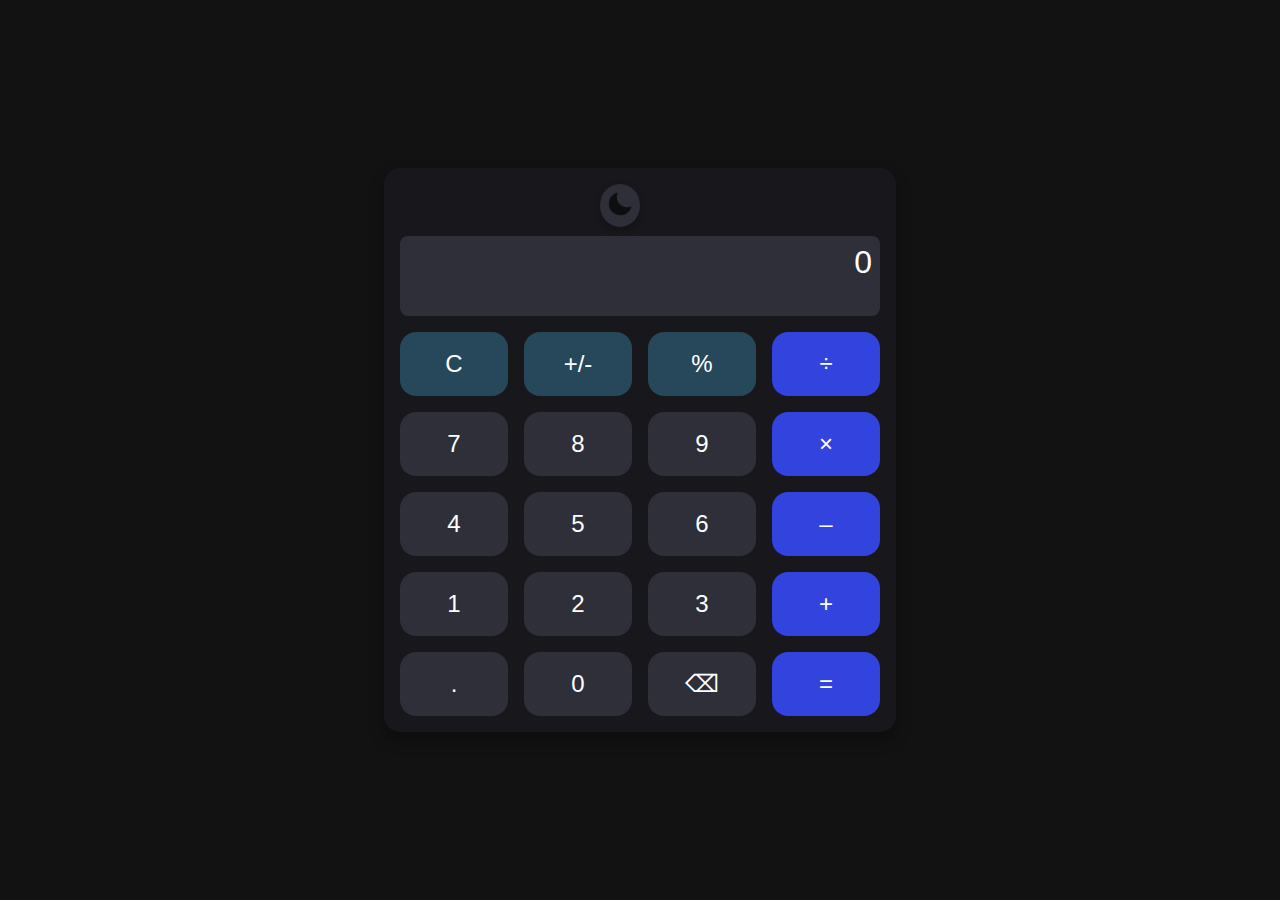
<file: calculator/index.html>
<!DOCTYPE html>
<html lang="en">
<head>
  <meta charset="UTF-8">
  <meta name="viewport" content="width=device-width, initial-scale=1.0">
  <title>Calculator</title>
  <link rel="stylesheet" href="style.css">
</head>
<body>
  <section class="calculator-dark">
    <button class="mode-toggle-button" onclick="toggleMode()">
      <img id="mode-icon" src="dark-mode-icon.png" alt="Toggle Mode">
    </button>
    <div id="result">0</div>
    <main class="calculator-keypad">
      <div class="keypad-row">
        <button class="calculator-button medium-emphasis" onclick="clearResult()">C</button>
        <button class="calculator-button medium-emphasis" onclick="toggleSign()">+/-</button>
        <button class="calculator-button medium-emphasis" onclick="percentage()">%</button>
        <button class="calculator-button high-emphasis" onclick="appendOperator('/')">÷</button>
      </div>
      <div class="keypad-row">
        <button class="calculator-button low-emphasis" onclick="appendNumber('7')">7</button>
        <button class="calculator-button low-emphasis" onclick="appendNumber('8')">8</button>
        <button class="calculator-button low-emphasis" onclick="appendNumber('9')">9</button>
        <button class="calculator-button high-emphasis" onclick="appendOperator('*')">×</button>
      </div>
      <div class="keypad-row">
        <button class="calculator-button low-emphasis" onclick="appendNumber('4')">4</button>
        <button class="calculator-button low-emphasis" onclick="appendNumber('5')">5</button>
        <button class="calculator-button low-emphasis" onclick="appendNumber('6')">6</button>
        <button class="calculator-button high-emphasis" onclick="appendOperator('-')">–</button>
      </div>
      <div class="keypad-row">
        <button class="calculator-button low-emphasis" onclick="appendNumber('1')">1</button>
        <button class="calculator-button low-emphasis" onclick="appendNumber('2')">2</button>
        <button class="calculator-button low-emphasis" onclick="appendNumber('3')">3</button>
        <button class="calculator-button high-emphasis" onclick="appendOperator('+')">+</button>
      </div>
      <div class="keypad-row">
        <button class="calculator-button low-emphasis" onclick="appendDecimal()">.</button>
        <button class="calculator-button low-emphasis" onclick="appendNumber('0')">0</button>
        <button class="calculator-button low-emphasis" onclick="backspace()">⌫</button>
        <button class="calculator-button high-emphasis" onclick="calculate()">=</button>
      </div>
    </main>
  </section>
  <script src="script.js"></script>
</body>
</html>
</file>
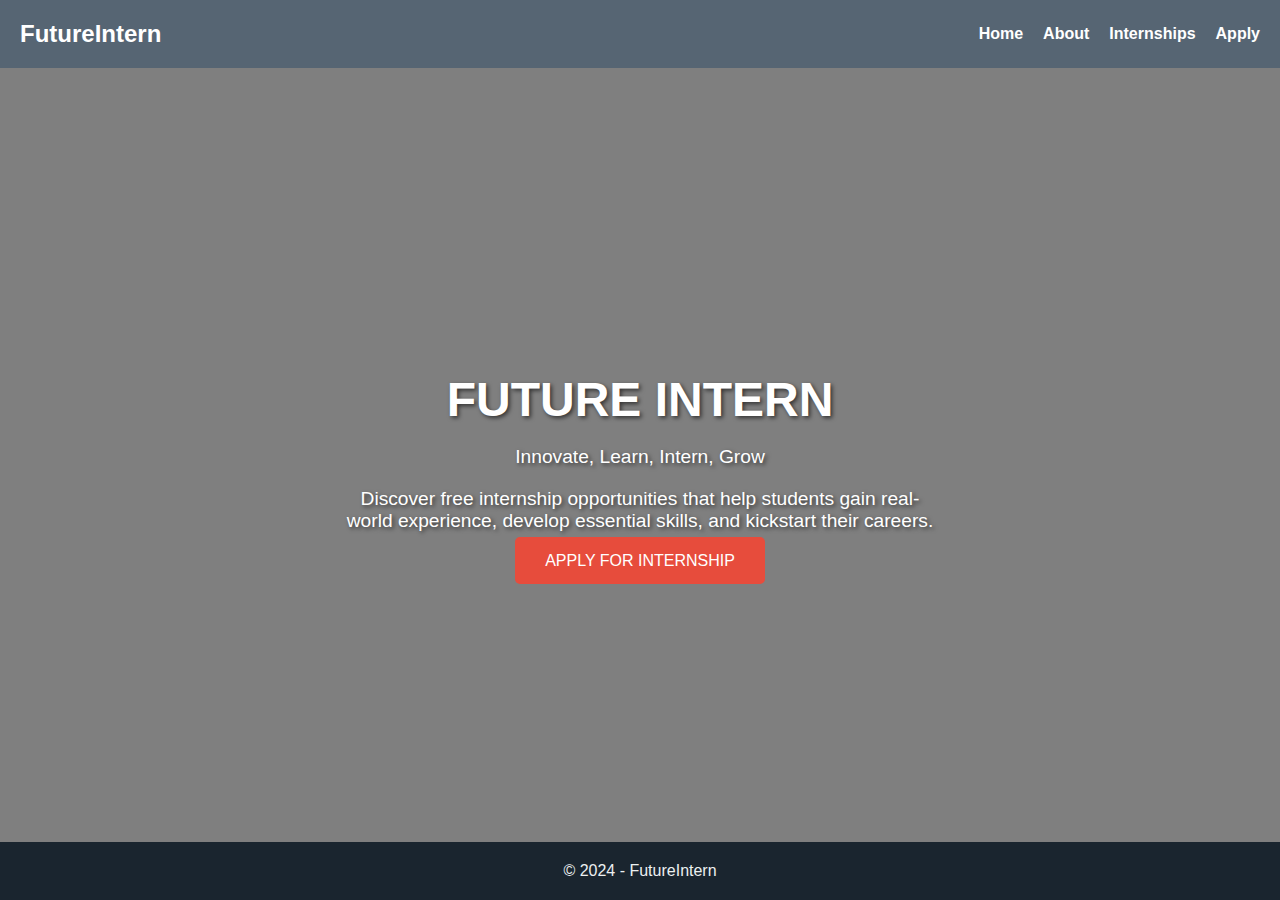
<file: landing-page/index.html>
<!DOCTYPE html>
<html lang="en">
<head>
    <meta charset="UTF-8">
    <meta name="viewport" content="width=device-width, initial-scale=1.0">
    <title>InnovateIntern</title>
    <link rel="stylesheet" href="styles.css">
</head>
<body>
    <header>
        <nav>
            <div class="logo">FutureIntern</div>
            <ul>
                <li><a href="#">Home</a></li>
                <li><a href="#">About</a></li>
                <li><a href="#">Internships</a></li>
                <li><a href="#">Apply</a></li>
            </ul>
        </nav>
    </header>
    <section class="hero">
        <div class="hero-content">
            <h1>FUTURE INTERN</h1>
            <p>Innovate, Learn, Intern, Grow</p>
            <p>Discover free internship opportunities that help students gain real-world experience, develop essential skills, and kickstart their careers.</p>
            <a href="#" class="cta-button">APPLY FOR INTERNSHIP</a>
        </div>
    </section>
    <footer>
        <div class="footer-bottom">
            &copy; 2024 - FutureIntern
        </div>
    </footer>
</body>
</html>
</file>
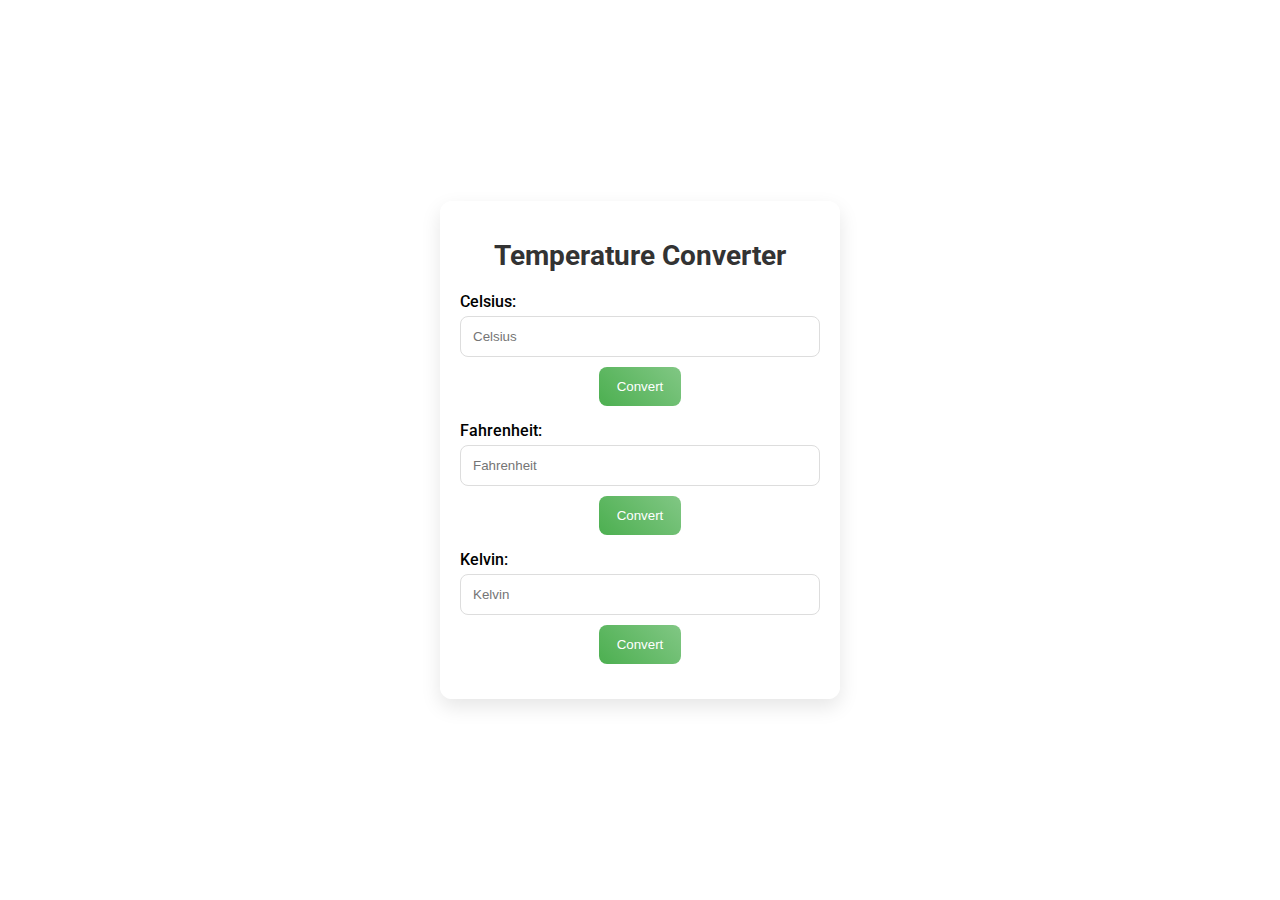
<file: temperature-converter/index.html>
<!DOCTYPE html>
<html lang="en">
  <head>
    <meta charset="UTF-8" />
    <meta name="viewport" content="width=device-width, initial-scale=1.0" />
    <title>Temperature Converter</title>
    <link
      href="https://fonts.googleapis.com/css2?family=Roboto:wght@400;500&display=swap"
      rel="stylesheet"
    />
    <link rel="stylesheet" href="style.css" />
  </head>
  <body>
    <div class="converter">
      <h1>Temperature Converter</h1>
      <div class="input-group">
        <label for="celsius">Celsius:</label>
        <input type="number" id="celsius" placeholder="Celsius" />
        <button onclick="convert('C')">Convert</button>
      </div>
      <div class="input-group">
        <label for="fahrenheit">Fahrenheit:</label>
        <input type="number" id="fahrenheit" placeholder="Fahrenheit" />
        <button onclick="convert('F')">Convert</button>
      </div>
      <div class="input-group">
        <label for="kelvin">Kelvin:</label>
        <input type="number" id="kelvin" placeholder="Kelvin" />
        <button onclick="convert('K')">Convert</button>
      </div>
    </div>
    <script src="script.js"></script>
  </body>
</html>
</file>
<file: calculator/style.css>
body {
    margin: 0;
    padding: 0;
    font-family: 'Work Sans', sans-serif;
    background-color: #121212;
    color: #fff;
    display: flex;
    justify-content: center;
    align-items: center;
    min-height: 100vh;
    user-select: none;
}

#mode-icon {
    width: fit-content;    
    opacity: 0.7;
}

.calculator-dark {
    background: var(--Dark-Background, #17171c);
    display: flex;
    max-width: 100%;
    width: 90vw;
    max-width: 480px;
    padding: 1rem;
    flex-direction: column;
    overflow: hidden;
    white-space: nowrap;
    text-align: center;
    border-radius: 1rem;
    box-shadow: 0 0.5rem 1rem rgba(0, 0, 0, 0.3);
    position: relative;
}

#result {
    font-size: 2rem;
    margin-top: 3.2rem; 
    text-align: right;
    padding: 0.5rem;
    background-color: #2e2f38;
    border-radius: 0.5rem;
    min-height: 4rem;
}

.calculator-keypad {
    display: flex;
    width: 100%;
    flex-direction: column;
    color: var(--Dark-Text, #fff);
    font: 400 2rem/1 Work Sans, sans-serif;
}

.keypad-row {
    display: flex;
    margin-top: 1rem;
    width: 100%;
    align-items: center;
    gap: 1rem;
    justify-content: space-between;
}

.calculator-button {
    border-radius: 1rem;
    width: 100%;
    height: 4rem;
    flex: 1;
    display: flex;
    align-items: center;
    justify-content: center;
    border: none;
    cursor: pointer;
    font-size: 1.5rem;
    transition: opacity 0.2s;
}

.calculator-button:active {
    opacity: 0.7;
}

.medium-emphasis {
    background: var(--Dark-Button-Medium-Emphasis, #27475a);
    color: var(--Dark-Text, #fff);
}

.low-emphasis {
    background: var(--Dark-Button-Low-Emphasis, #2e2f38);
    color: var(--Dark-Text, #fff);
}

.high-emphasis {
    background: var(--Dark-Button-High-Emphasis, #3243de);
    color: var(--General-White, #fff);
}

body.light-mode {
    background-color: #f5f5f5;
    color: #121212;
}

body.light-mode .mode-toggle-button {
    background: #f5f5f5;
    box-shadow: 0 0.25rem 0.5rem rgba(0, 0, 0, 0.3); 
}

.light-mode .calculator-dark {
    background: #ffffff;
    color: #121212;
}

.light-mode #result {
    background-color: #e0e0e0;
}

.light-mode .calculator-button {
    color: #121212;
}

.light-mode .medium-emphasis {
    background: #78a8c4;
}

.light-mode .low-emphasis {
    background: #e0e0e0;
}

.light-mode .high-emphasis {
    background: #4a90e2;
    color: #fff;
}

.mode-toggle-button {
    position: absolute;
    top: 1rem; 
    right: 50%; 
    background: #2e2f38;
    border-radius: 50%;
    padding: 0.5rem;
    border: none;
    cursor: pointer;
    box-shadow: 0 0.25rem 0.5rem rgba(0, 0, 0, 0.2);
}

.mode-toggle-button img {
    width: 1.5rem;
    height: 1.5rem;
}

.light-mode #mode-icon {
    content: url('light-mode-icon.png');
}

@media (max-width: 768px) {
    .calculator-button {
        height: 3rem;
        font-size: 1.25rem;
    }

    #result {
        font-size: 1.5rem;
        min-height: 3rem;
    }
}

@media (max-width: 480px) {
    .calculator-button {
        height: 2.5rem;
        font-size: 1rem;
    }

    #result {
        font-size: 1.25rem;
        min-height: 2.5rem;
    }

    .mode-toggle-button {
        top: 0.5rem;
        right: 0.5rem;  
    }
}
</file>
<file: landing-page/styles.css>
html, body {
  height: 100%;
  margin: 0;
  font-family: 'Arial', sans-serif;
  color: #FFFFFF;
}

body {
  display: flex;
  flex-direction: column;
  justify-content: space-between;
}

header {
  background-color: rgba(44, 62, 80, 0.8);
  padding: 20px;
}

nav {
  display: flex;
  justify-content: space-between;
  align-items: center;
}

.logo {
  font-size: 1.5em;
  font-weight: bold;
  color: #FFFFFF;
}

nav ul {
  list-style: none;
  display: flex;
  margin: 0;
  padding: 0;
}

nav ul li {
  margin-left: 20px;
}

nav ul li a {
  text-decoration: none;
  color: #FFFFFF;
  font-weight: bold;
}

.hero {
  background-image: url('https://images.unsplash.com/photo-1454165804606-c3d57bc86b40?q=80&w=1470&auto=format&fit=crop&ixlib=rb-4.0.3&ixid=M3wxMjA3fDB8MHxwaG90by1wYWdlfHx8fGVufDB8fHx8fA%3D%3D');
  background-size: cover;
  background-position: center;
  flex: 1;
  display: flex;
  justify-content: center;
  align-items: center;
  color: #FFFFFF;
  text-align: center;
  position: relative;
}

.hero::before {
  content: "";
  position: absolute;
  top: 0;
  left: 0;
  width: 100%;
  height: 100%;
  background-color: rgba(0, 0, 0, 0.5);
  z-index: 1;
}

.hero-content {
  max-width: 600px;
  z-index: 2;
  position: relative;
}

.hero h1 {
  font-size: 3em;
  margin-bottom: 10px;
  text-shadow: 2px 2px 4px rgba(0, 0, 0, 0.6);
}

.hero p {
  font-size: 1.2em;
  margin-bottom: 20px;
  text-shadow: 2px 2px 4px rgba(0, 0, 0, 0.6);
}

.cta-button {
  background-color: #e74c3c;
  color: #fff;
  padding: 15px 30px;
  text-decoration: none;
  font-size: 1em;
  border-radius: 5px;
  z-index: 2;
  position: relative;
}

.cta-button:hover {
  background-color: #c0392b;
}

footer {
  background-color: #1a252f;
  color: #ecf0f1;
  text-align: center;
  padding: 20px 0;
  width: 100%;
  position: relative;
  z-index: 2;
}
</file>
<file: temperature-converter/style.css>
@import url('https://fonts.googleapis.com/css2?family=Roboto:wght@400;500&display=swap');

body {
  font-family: 'Roboto', sans-serif;
  display: flex;
  justify-content: center;
  align-items: center;
  height: 100vh;
  margin: 0;
  background: url('https://images.unsplash.com/photo-1579003593419-98f949b9398f?q=80&w=1473&auto=format&fit=crop&ixlib=rb-4.0.3&ixid=M3wxMjA3fDB8MHxwaG90by1wYWdlfHx8fGVufDB8fHx8fA%3D%3D') no-repeat center center;
  background-size: cover;
  box-sizing: border-box;
}

h1 {
  font-size: 28px;
  margin-bottom: 20px;
  color: #333;
}

.converter {
  background: rgba(255, 255, 255, 0.8);
  padding: 20px;
  border-radius: 12px;
  box-shadow: 0 8px 20px rgba(0, 0, 0, 0.1);
  width: 100%; /* Ensure it doesn’t overflow */
  max-width: 400px; /* Control maximum width */
  text-align: center;
  box-sizing: border-box;
}

.input-group {
  margin-bottom: 15px;
  width: 100%;
}

label {
  display: block;
  margin-bottom: 5px;
  font-weight: 500;
  text-align: left;
}

input[type="number"] {
  width: 100%;
  padding: 12px;
  margin-bottom: 10px;
  border: 1px solid #ddd;
  border-radius: 8px;
  box-sizing: border-box;
}

button {
  padding: 12px 18px;
  border: none;
  border-radius: 8px;
  background: linear-gradient(45deg, #4caf50, #81c784);
  color: white;
  font-weight: 500;
  cursor: pointer;
  transition: background 0.3s ease;
}

button:hover {
  background: linear-gradient(45deg, #45a049, #66bb6a);
}

button:active {
  transform: scale(0.98);
}
</file>
